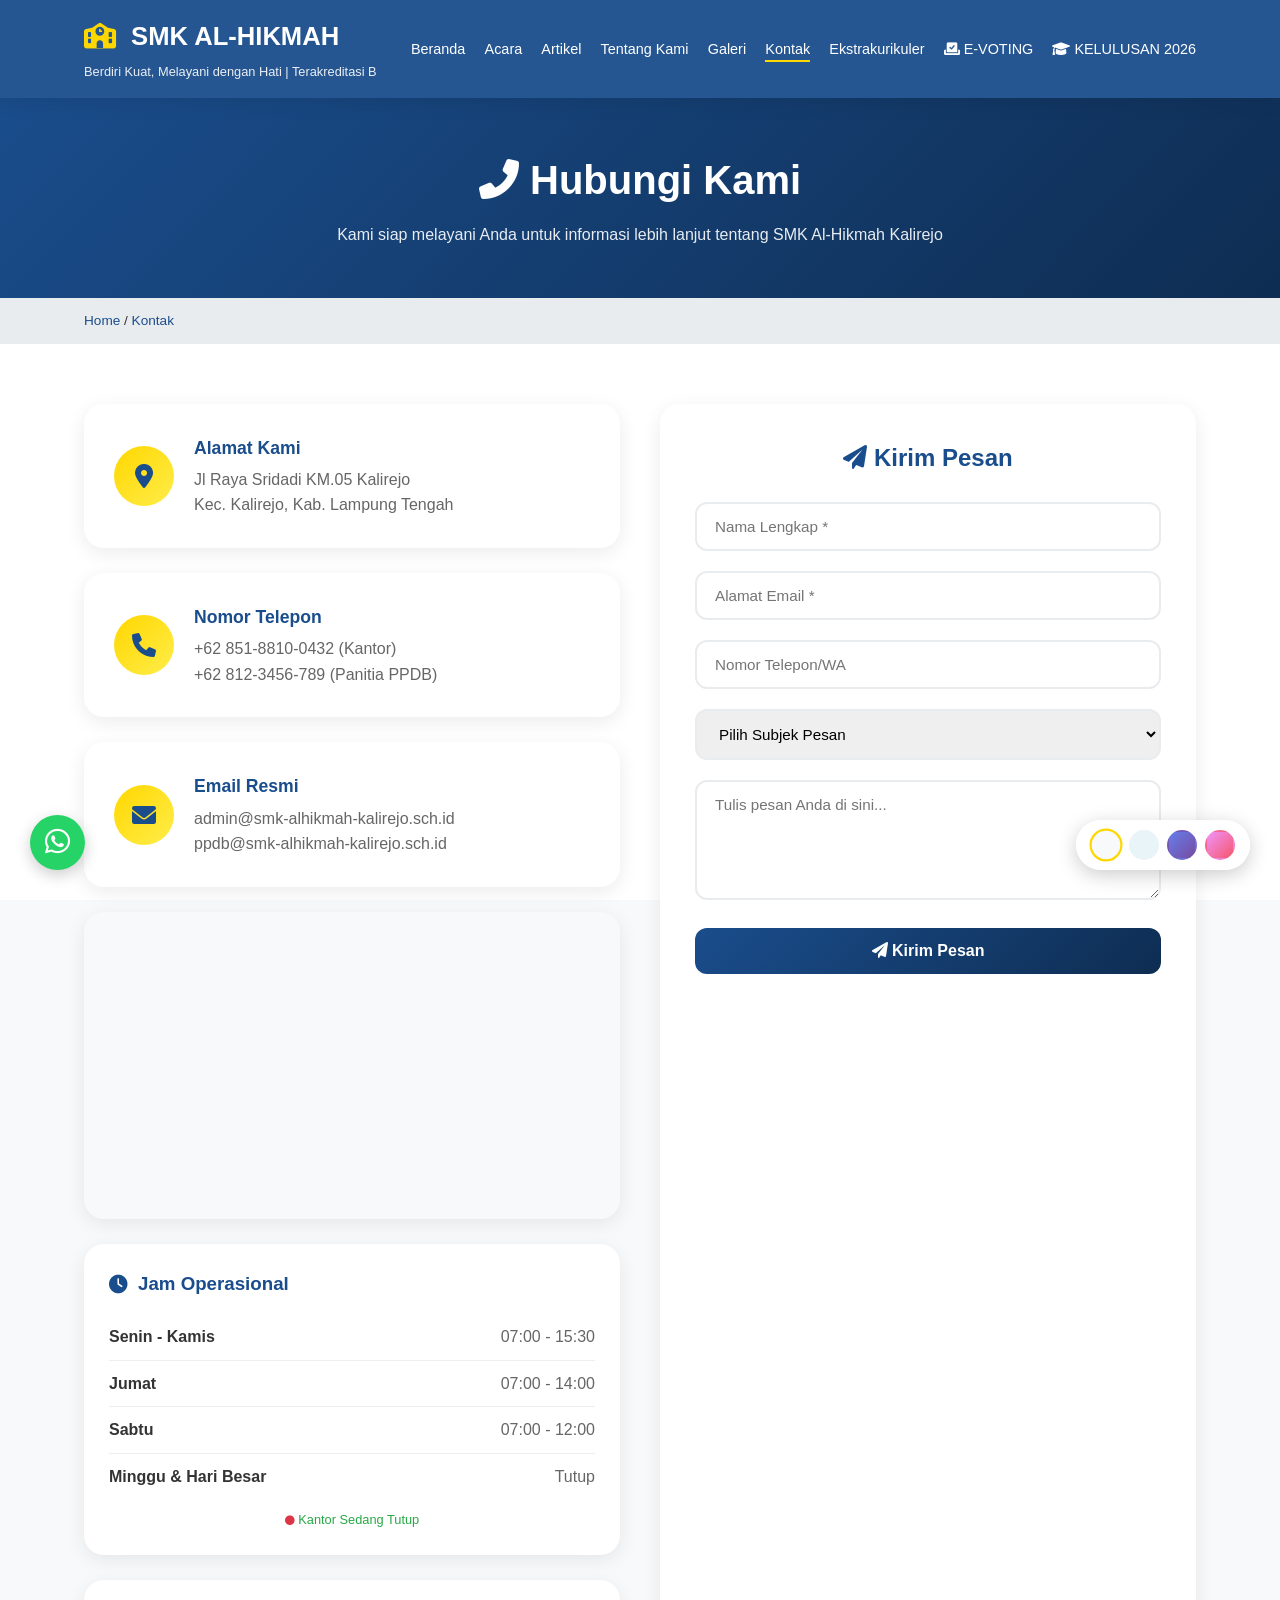
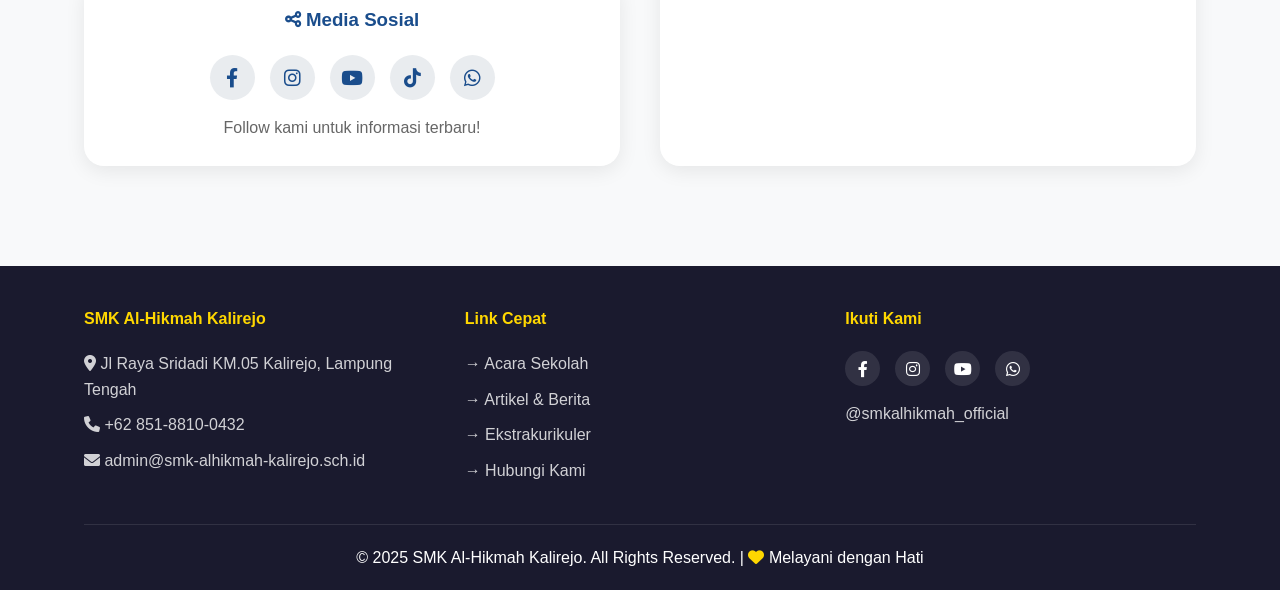
<file: kontak.html>
<!DOCTYPE html>
<html lang="id">
<head>
    <meta charset="UTF-8">
    <meta name="viewport" content="width=device-width, initial-scale=1.0">
    <title>Kontak Kami - SMK Al-Hikmah Kalirejo</title>
    <link rel="stylesheet" href="https://cdnjs.cloudflare.com/ajax/libs/font-awesome/6.0.0-beta3/css/all.min.css">
    <style>
        * {
            margin: 0;
            padding: 0;
            box-sizing: border-box;
        }

        body {
            font-family: 'Poppins', 'Segoe UI', Tahoma, Geneva, Verdana, sans-serif;
            line-height: 1.6;
            color: #333;
            background: #f8f9fa;
        }

        @import url('https://fonts.googleapis.com/css2?family=Poppins:wght@300;400;500;600;700;800&display=swap');

        /* Background Manager */
        .bg-container {
            position: fixed;
            top: 0;
            left: 0;
            width: 100%;
            height: 100%;
            z-index: -2;
            transition: all 0.5s ease;
        }

        .bg-overlay {
            position: fixed;
            top: 0;
            left: 0;
            width: 100%;
            height: 100%;
            background: rgba(255, 255, 255, 0.94);
            z-index: -1;
        }

        /* Background Control Panel */
        .bg-control-panel {
            position: fixed;
            bottom: 30px;
            right: 30px;
            z-index: 1000;
            background: rgba(255, 255, 255, 0.95);
            padding: 10px 15px;
            border-radius: 50px;
            box-shadow: 0 5px 20px rgba(0,0,0,0.2);
            display: flex;
            gap: 8px;
            cursor: pointer;
            backdrop-filter: blur(10px);
        }

        .bg-option {
            width: 30px;
            height: 30px;
            border-radius: 50%;
            cursor: pointer;
            border: 2px solid transparent;
            transition: all 0.3s;
        }

        .bg-option.active {
            border-color: #ffd700;
            transform: scale(1.1);
        }

        .container {
            width: 90%;
            max-width: 1200px;
            margin: 0 auto;
            padding: 0 20px;
        }

        /* Header */
        header {
            background: rgba(26, 77, 140, 0.95);
            backdrop-filter: blur(10px);
            color: #fff;
            padding: 1rem 0;
            position: sticky;
            top: 0;
            z-index: 100;
            box-shadow: 0 2px 20px rgba(0,0,0,0.1);
        }

        .header-container {
            display: flex;
            justify-content: space-between;
            align-items: center;
            flex-wrap: wrap;
        }

        .logo h1 {
            font-size: 1.6rem;
            margin-bottom: 5px;
            font-weight: 800;
        }

        .logo h1 i {
            color: #ffd700;
            margin-right: 8px;
        }

        .logo p {
            font-size: 0.8rem;
            opacity: 0.9;
        }

        nav ul {
            display: flex;
            list-style: none;
            gap: 1.2rem;
            flex-wrap: wrap;
        }

        nav ul li a {
            color: #fff;
            text-decoration: none;
            font-weight: 500;
            transition: all 0.3s;
            position: relative;
            padding: 5px 0;
            font-size: 0.9rem;
        }

        nav ul li a::after {
            content: '';
            position: absolute;
            bottom: 0;
            left: 0;
            width: 0;
            height: 2px;
            background: #ffd700;
            transition: width 0.3s;
        }

        nav ul li a:hover::after,
        nav ul li a.active::after {
            width: 100%;
        }

        nav ul li a:hover {
            color: #ffd700;
        }

        /* Page Header */
        .page-header {
            background: linear-gradient(135deg, #1a4d8c, #0e2d52);
            color: #fff;
            padding: 50px 0;
            text-align: center;
        }

        .page-header h1 {
            font-size: 2.5rem;
            margin-bottom: 10px;
        }

        .page-header p {
            font-size: 1rem;
            opacity: 0.9;
        }

        /* Breadcrumb */
        .breadcrumb {
            background: #e9ecef;
            padding: 12px 0;
            font-size: 0.85rem;
        }

        .breadcrumb a {
            color: #1a4d8c;
            text-decoration: none;
        }

        /* Contact Section */
        .contact-section {
            padding: 60px 0;
        }

        .contact-grid {
            display: grid;
            grid-template-columns: repeat(2, 1fr);
            gap: 40px;
        }

        /* Contact Info Cards */
        .info-card {
            background: #fff;
            border-radius: 20px;
            padding: 30px;
            margin-bottom: 25px;
            box-shadow: 0 5px 20px rgba(0,0,0,0.08);
            transition: all 0.3s;
            display: flex;
            align-items: center;
            gap: 20px;
        }

        .info-card:hover {
            transform: translateY(-5px);
            box-shadow: 0 15px 30px rgba(0,0,0,0.12);
        }

        .info-icon {
            width: 60px;
            height: 60px;
            background: linear-gradient(135deg, #ffd700, #ffed4a);
            border-radius: 50%;
            display: flex;
            align-items: center;
            justify-content: center;
            flex-shrink: 0;
        }

        .info-icon i {
            font-size: 1.5rem;
            color: #1a4d8c;
        }

        .info-details h3 {
            color: #1a4d8c;
            margin-bottom: 5px;
            font-size: 1.1rem;
        }

        .info-details p, .info-details a {
            color: #666;
            text-decoration: none;
            transition: color 0.3s;
        }

        .info-details a:hover {
            color: #ffd700;
        }

        /* Social Media Section */
        .social-section {
            background: #fff;
            border-radius: 20px;
            padding: 25px;
            margin-top: 25px;
            text-align: center;
            box-shadow: 0 5px 20px rgba(0,0,0,0.08);
        }

        .social-section h3 {
            color: #1a4d8c;
            margin-bottom: 20px;
        }

        .social-icons {
            display: flex;
            justify-content: center;
            gap: 15px;
            flex-wrap: wrap;
        }

        .social-icon {
            width: 45px;
            height: 45px;
            background: #e9ecef;
            border-radius: 50%;
            display: flex;
            align-items: center;
            justify-content: center;
            transition: all 0.3s;
            color: #1a4d8c;
            text-decoration: none;
            font-size: 1.2rem;
        }

        .social-icon:hover {
            background: #ffd700;
            transform: translateY(-3px);
        }

        /* Office Hours */
        .hours-card {
            background: #fff;
            border-radius: 20px;
            padding: 25px;
            margin-top: 25px;
            box-shadow: 0 5px 20px rgba(0,0,0,0.08);
        }

        .hours-card h3 {
            color: #1a4d8c;
            margin-bottom: 15px;
            display: flex;
            align-items: center;
            gap: 10px;
        }

        .hours-list {
            list-style: none;
        }

        .hours-list li {
            display: flex;
            justify-content: space-between;
            padding: 10px 0;
            border-bottom: 1px solid #eee;
        }

        .hours-list li:last-child {
            border-bottom: none;
        }

        .hours-day {
            font-weight: 600;
            color: #333;
        }

        .hours-time {
            color: #666;
        }

        .hours-status {
            color: #28a745;
            font-size: 0.8rem;
            margin-top: 10px;
            text-align: center;
        }

        /* Map Container */
        .map-container {
            border-radius: 20px;
            overflow: hidden;
            box-shadow: 0 5px 20px rgba(0,0,0,0.08);
            margin-bottom: 25px;
        }

        .map-container iframe {
            width: 100%;
            height: 300px;
            border: none;
        }

        /* Form Container */
        .form-container {
            background: #fff;
            border-radius: 20px;
            padding: 35px;
            box-shadow: 0 5px 20px rgba(0,0,0,0.08);
        }

        .form-container h3 {
            color: #1a4d8c;
            margin-bottom: 25px;
            text-align: center;
            font-size: 1.5rem;
        }

        .form-group {
            margin-bottom: 20px;
        }

        .form-group input,
        .form-group select,
        .form-group textarea {
            width: 100%;
            padding: 14px 18px;
            border: 2px solid #e9ecef;
            border-radius: 12px;
            font-family: inherit;
            font-size: 0.95rem;
            transition: all 0.3s;
        }

        .form-group input:focus,
        .form-group select:focus,
        .form-group textarea:focus {
            outline: none;
            border-color: #ffd700;
            box-shadow: 0 0 0 3px rgba(255,215,0,0.1);
        }

        .form-group textarea {
            height: 120px;
            resize: vertical;
        }

        .btn-submit {
            width: 100%;
            padding: 14px;
            background: linear-gradient(135deg, #1a4d8c, #0e2d52);
            color: #fff;
            border: none;
            border-radius: 12px;
            font-size: 1rem;
            font-weight: 600;
            cursor: pointer;
            transition: all 0.3s;
        }

        .btn-submit:hover {
            background: linear-gradient(135deg, #ffd700, #ffed4a);
            color: #1a4d8c;
            transform: translateY(-2px);
        }

        /* Success Message */
        .success-message {
            background: #d4edda;
            color: #155724;
            padding: 15px;
            border-radius: 10px;
            margin-bottom: 20px;
            display: none;
            text-align: center;
        }

        .success-message.show {
            display: block;
            animation: fadeIn 0.5s ease;
        }

        @keyframes fadeIn {
            from { opacity: 0; transform: translateY(-10px); }
            to { opacity: 1; transform: translateY(0); }
        }

        /* Footer */
        footer {
            background: #1a1a2e;
            color: #fff;
            padding: 40px 0 20px;
            margin-top: 40px;
        }

        .footer-content {
            display: grid;
            grid-template-columns: repeat(auto-fit, minmax(250px, 1fr));
            gap: 30px;
            margin-bottom: 30px;
        }

        .footer-section h4 {
            margin-bottom: 20px;
            color: #ffd700;
        }

        .footer-section p {
            margin-bottom: 10px;
            opacity: 0.8;
        }

        .footer-section a {
            color: #fff;
            text-decoration: none;
        }

        .footer-section a:hover {
            color: #ffd700;
        }

        .social-links {
            display: flex;
            gap: 15px;
            margin-top: 15px;
        }

        .social-links a {
            width: 35px;
            height: 35px;
            background: rgba(255,255,255,0.1);
            border-radius: 50%;
            display: flex;
            align-items: center;
            justify-content: center;
            transition: all 0.3s;
        }

        .social-links a:hover {
            background: #ffd700;
            color: #1a4d8c;
        }

        .copyright {
            text-align: center;
            padding-top: 20px;
            border-top: 1px solid rgba(255,255,255,0.1);
        }

        /* Floating WhatsApp */
        .float-wa {
            position: fixed;
            bottom: 30px;
            left: 30px;
            width: 55px;
            height: 55px;
            background: #25D366;
            border-radius: 50%;
            display: flex;
            align-items: center;
            justify-content: center;
            color: #fff;
            font-size: 1.8rem;
            box-shadow: 0 5px 15px rgba(0,0,0,0.2);
            transition: all 0.3s;
            z-index: 99;
            text-decoration: none;
        }

        .float-wa:hover {
            transform: scale(1.1);
            background: #128C7E;
        }

        /* Responsive */
        @media (max-width: 768px) {
            .header-container {
                flex-direction: column;
                gap: 1rem;
                text-align: center;
            }
            nav ul {
                justify-content: center;
            }
            .contact-grid {
                grid-template-columns: 1fr;
            }
            .info-card {
                padding: 20px;
            }
            .form-container {
                padding: 25px;
            }
            .page-header h1 {
                font-size: 1.8rem;
            }
            .bg-control-panel {
                bottom: 15px;
                right: 15px;
            }
        }
    </style>
</head>
<body>
    <!-- Background Manager -->
    <div class="bg-container" id="bgContainer"></div>
    <div class="bg-overlay"></div>
    
    <!-- Background Control Panel -->
    <div class="bg-control-panel">
        <div class="bg-option active" data-bg="1" style="background: #f8f9fa;"></div>
        <div class="bg-option" data-bg="2" style="background: #e8f4f8;"></div>
        <div class="bg-option" data-bg="3" style="background: linear-gradient(135deg, #667eea 0%, #764ba2 100%);"></div>
        <div class="bg-option" data-bg="4" style="background: linear-gradient(135deg, #f093fb 0%, #f5576c 100%);"></div>
    </div>

    <!-- Floating WhatsApp Button -->
    <a href="https://wa.me/628518810432" class="float-wa" target="_blank">
        <i class="fab fa-whatsapp"></i>
    </a>

    <header>
        <div class="container header-container">
            <div class="logo">
                <h1><i class="fas fa-school"></i> SMK AL-HIKMAH</h1>
                <p>Berdiri Kuat, Melayani dengan Hati | Terakreditasi B</p>
            </div>
            <nav>
                <ul>
                    <li><a href="index.html">Beranda</a></li>
                    <li><a href="acara.html">Acara</a></li>
                    <li><a href="artikel.html">Artikel</a></li>
                    <li><a href="sambutan-kepsek.html">Tentang Kami</a></li>
                    <li><a href="foto.html">Galeri</a></li>
                    <li><a href="kontak.html" class="active">Kontak</a></li>
                    <li><a href="ekstrakurikuler.html">Ekstrakurikuler</a></li>
                    <li><a href="#"><i class="fas fa-vote-yea"></i> E-VOTING</a></li>
                    <li><a href="#"><i class="fas fa-graduation-cap"></i> KELULUSAN 2026</a></li>
                </ul>
            </nav>
        </div>
    </header>

    <section class="page-header">
        <div class="container">
            <h1><i class="fas fa-phone-alt"></i> Hubungi Kami</h1>
            <p>Kami siap melayani Anda untuk informasi lebih lanjut tentang SMK Al-Hikmah Kalirejo</p>
        </div>
    </section>

    <div class="breadcrumb">
        <div class="container">
            <a href="index.html">Home</a> / <span style="color:#1a4d8c;">Kontak</span>
        </div>
    </div>

    <section class="contact-section">
        <div class="container">
            <div class="contact-grid">
                <!-- Left Column - Info & Map -->
                <div>
                    <div class="info-card">
                        <div class="info-icon"><i class="fas fa-map-marker-alt"></i></div>
                        <div class="info-details">
                            <h3>Alamat Kami</h3>
                            <p>Jl Raya Sridadi KM.05 Kalirejo<br>Kec. Kalirejo, Kab. Lampung Tengah</p>
                        </div>
                    </div>

                    <div class="info-card">
                        <div class="info-icon"><i class="fas fa-phone"></i></div>
                        <div class="info-details">
                            <h3>Nomor Telepon</h3>
                            <p><a href="tel:+628518810432">+62 851-8810-0432</a> (Kantor)</p>
                            <p><a href="tel:+628123456789">+62 812-3456-789</a> (Panitia PPDB)</p>
                        </div>
                    </div>

                    <div class="info-card">
                        <div class="info-icon"><i class="fas fa-envelope"></i></div>
                        <div class="info-details">
                            <h3>Email Resmi</h3>
                            <p><a href="mailto:admin@smk-alhikmah-kalirejo.sch.id">admin@smk-alhikmah-kalirejo.sch.id</a></p>
                            <p><a href="mailto:ppdb@smk-alhikmah-kalirejo.sch.id">ppdb@smk-alhikmah-kalirejo.sch.id</a></p>
                        </div>
                    </div>

                    <div class="map-container">
                        <iframe src="https://www.google.com/maps/embed?pb=!1m18!1m12!1m3!1d126918.18503256469!2d105.03672035!3d-5.239544!2m3!1f0!2f0!3f0!3m2!1i1024!2i768!4f13.1!3m3!1m2!1s0x2e40f7e5c2f2d805%3A0x8c9e9f7b2c3b6f1f!2sLampung%20Tengah%2C%20Lampung!5e0!3m2!1sid!2sid!4v1700000000000!5m2!1sid!2sid" allowfullscreen="" loading="lazy" referrerpolicy="no-referrer-when-downgrade"></iframe>
                    </div>

                    <div class="hours-card">
                        <h3><i class="fas fa-clock"></i> Jam Operasional</h3>
                        <ul class="hours-list">
                            <li><span class="hours-day">Senin - Kamis</span><span class="hours-time">07:00 - 15:30</span></li>
                            <li><span class="hours-day">Jumat</span><span class="hours-time">07:00 - 14:00</span></li>
                            <li><span class="hours-day">Sabtu</span><span class="hours-time">07:00 - 12:00</span></li>
                            <li><span class="hours-day">Minggu & Hari Besar</span><span class="hours-time">Tutup</span></li>
                        </ul>
                        <div class="hours-status">
                            <i class="fas fa-circle" style="color: #28a745; font-size: 0.6rem;"></i> Kantor Sedang Buka
                        </div>
                    </div>

                    <div class="social-section">
                        <h3><i class="fas fa-share-alt"></i> Media Sosial</h3>
                        <div class="social-icons">
                            <a href="#" class="social-icon"><i class="fab fa-facebook-f"></i></a>
                            <a href="#" class="social-icon"><i class="fab fa-instagram"></i></a>
                            <a href="#" class="social-icon"><i class="fab fa-youtube"></i></a>
                            <a href="#" class="social-icon"><i class="fab fa-tiktok"></i></a>
                            <a href="#" class="social-icon"><i class="fab fa-whatsapp"></i></a>
                        </div>
                        <p style="margin-top: 15px; color: #666;">Follow kami untuk informasi terbaru!</p>
                    </div>
                </div>

                <!-- Right Column - Contact Form -->
                <div class="form-container">
                    <h3><i class="fas fa-paper-plane"></i> Kirim Pesan</h3>
                    <div class="success-message" id="successMessage">
                        <i class="fas fa-check-circle"></i> Pesan Anda berhasil terkirim! Kami akan segera menghubungi Anda.
                    </div>
                    <form id="contactForm">
                        <div class="form-group">
                            <input type="text" id="nama" placeholder="Nama Lengkap *" required>
                        </div>
                        <div class="form-group">
                            <input type="email" id="email" placeholder="Alamat Email *" required>
                        </div>
                        <div class="form-group">
                            <input type="tel" id="telepon" placeholder="Nomor Telepon/WA">
                        </div>
                        <div class="form-group">
                            <select id="subject">
                                <option value="">Pilih Subjek Pesan</option>
                                <option value="informasi">Informasi Sekolah</option>
                                <option value="ppdb">Pendaftaran PPDB</option>
                                <option value="kerjasama">Kerjasama</option>
                                <option value="saran">Saran & Masukan</option>
                                <option value="lainnya">Lainnya</option>
                            </select>
                        </div>
                        <div class="form-group">
                            <textarea id="pesan" placeholder="Tulis pesan Anda di sini..." required></textarea>
                        </div>
                        <button type="submit" class="btn-submit">
                            <i class="fas fa-paper-plane"></i> Kirim Pesan
                        </button>
                    </form>
                </div>
            </div>
        </div>
    </section>

    <footer>
        <div class="container">
            <div class="footer-content">
                <div class="footer-section">
                    <h4>SMK Al-Hikmah Kalirejo</h4>
                    <p><i class="fas fa-map-marker-alt"></i> Jl Raya Sridadi KM.05 Kalirejo, Lampung Tengah</p>
                    <p><i class="fas fa-phone"></i> +62 851-8810-0432</p>
                    <p><i class="fas fa-envelope"></i> admin@smk-alhikmah-kalirejo.sch.id</p>
                </div>
                <div class="footer-section">
                    <h4>Link Cepat</h4>
                    <p><a href="acara.html">→ Acara Sekolah</a></p>
                    <p><a href="artikel.html">→ Artikel & Berita</a></p>
                    <p><a href="ekstrakurikuler.html">→ Ekstrakurikuler</a></p>
                    <p><a href="kontak.html">→ Hubungi Kami</a></p>
                </div>
                <div class="footer-section">
                    <h4>Ikuti Kami</h4>
                    <div class="social-links">
                        <a href="#"><i class="fab fa-facebook-f"></i></a>
                        <a href="#"><i class="fab fa-instagram"></i></a>
                        <a href="#"><i class="fab fa-youtube"></i></a>
                        <a href="#"><i class="fab fa-whatsapp"></i></a>
                    </div>
                    <p style="margin-top: 15px;">@smkalhikmah_official</p>
                </div>
            </div>
            <div class="copyright">
                <p>&copy; 2025 SMK Al-Hikmah Kalirejo. All Rights Reserved. | <i class="fas fa-heart" style="color: #ffd700;"></i> Melayani dengan Hati</p>
            </div>
        </div>
    </footer>

    <script>
        // Background Manager
        const bgContainer = document.getElementById('bgContainer');
        const bgOptions = document.querySelectorAll('.bg-option');
        const bgImages = [
            '#f8f9fa',
            '#e8f4f8',
            'linear-gradient(135deg, #667eea 0%, #764ba2 100%)',
            'linear-gradient(135deg, #f093fb 0%, #f5576c 100%)'
        ];
        
        function changeBackground(index) {
            bgContainer.style.background = bgImages[index];
        }
        
        bgOptions.forEach((option, idx) => {
            option.addEventListener('click', () => {
                bgOptions.forEach(opt => opt.classList.remove('active'));
                option.classList.add('active');
                changeBackground(idx);
            });
        });
        
        // Contact Form Handler
        const contactForm = document.getElementById('contactForm');
        const successMessage = document.getElementById('successMessage');
        
        if(contactForm) {
            contactForm.addEventListener('submit', function(e) {
                e.preventDefault();
                
                // Ambil data form
                const nama = document.getElementById('nama').value;
                const email = document.getElementById('email').value;
                const telepon = document.getElementById('telepon').value;
                const subject = document.getElementById('subject').value;
                const pesan = document.getElementById('pesan').value;
                
                // Validasi sederhana
                if(!nama || !email || !pesan) {
                    alert('Mohon lengkapi data yang wajib diisi (*)');
                    return;
                }
                
                // Simulasi pengiriman (di sini Anda bisa menambahkan kode untuk mengirim ke server)
                console.log('Pesan terkirim:', {nama, email, telepon, subject, pesan});
                
                // Tampilkan pesan sukses
                successMessage.classList.add('show');
                
                // Reset form
                contactForm.reset();
                
                // Sembunyikan pesan sukses setelah 5 detik
                setTimeout(() => {
                    successMessage.classList.remove('show');
                }, 5000);
            });
        }
        
        // Update jam operasional status berdasarkan waktu saat ini
        function updateOfficeStatus() {
            const now = new Date();
            const day = now.getDay(); // 0=Minggu, 1=Senin, ..., 6=Sabtu
            const hour = now.getHours();
            const minute = now.getMinutes();
            const currentTime = hour + minute / 60;
            
            let isOpen = false;
            
            if (day >= 1 && day <= 4) { // Senin - Kamis
                isOpen = currentTime >= 7 && currentTime < 15.5;
            } else if (day === 5) { // Jumat
                isOpen = currentTime >= 7 && currentTime < 14;
            } else if (day === 6) { // Sabtu
                isOpen = currentTime >= 7 && currentTime < 12;
            } else { // Minggu
                isOpen = false;
            }
            
            const statusElement = document.querySelector('.hours-status');
            if (statusElement) {
                if (isOpen) {
                    statusElement.innerHTML = '<i class="fas fa-circle" style="color: #28a745; font-size: 0.6rem;"></i> Kantor Sedang Buka';
                } else {
                    statusElement.innerHTML = '<i class="fas fa-circle" style="color: #dc3545; font-size: 0.6rem;"></i> Kantor Sedang Tutup';
                }
            }
        }
        
        updateOfficeStatus();
        // Update setiap menit
        setInterval(updateOfficeStatus, 60000);
    </script>
</body>
</html>
</file>
